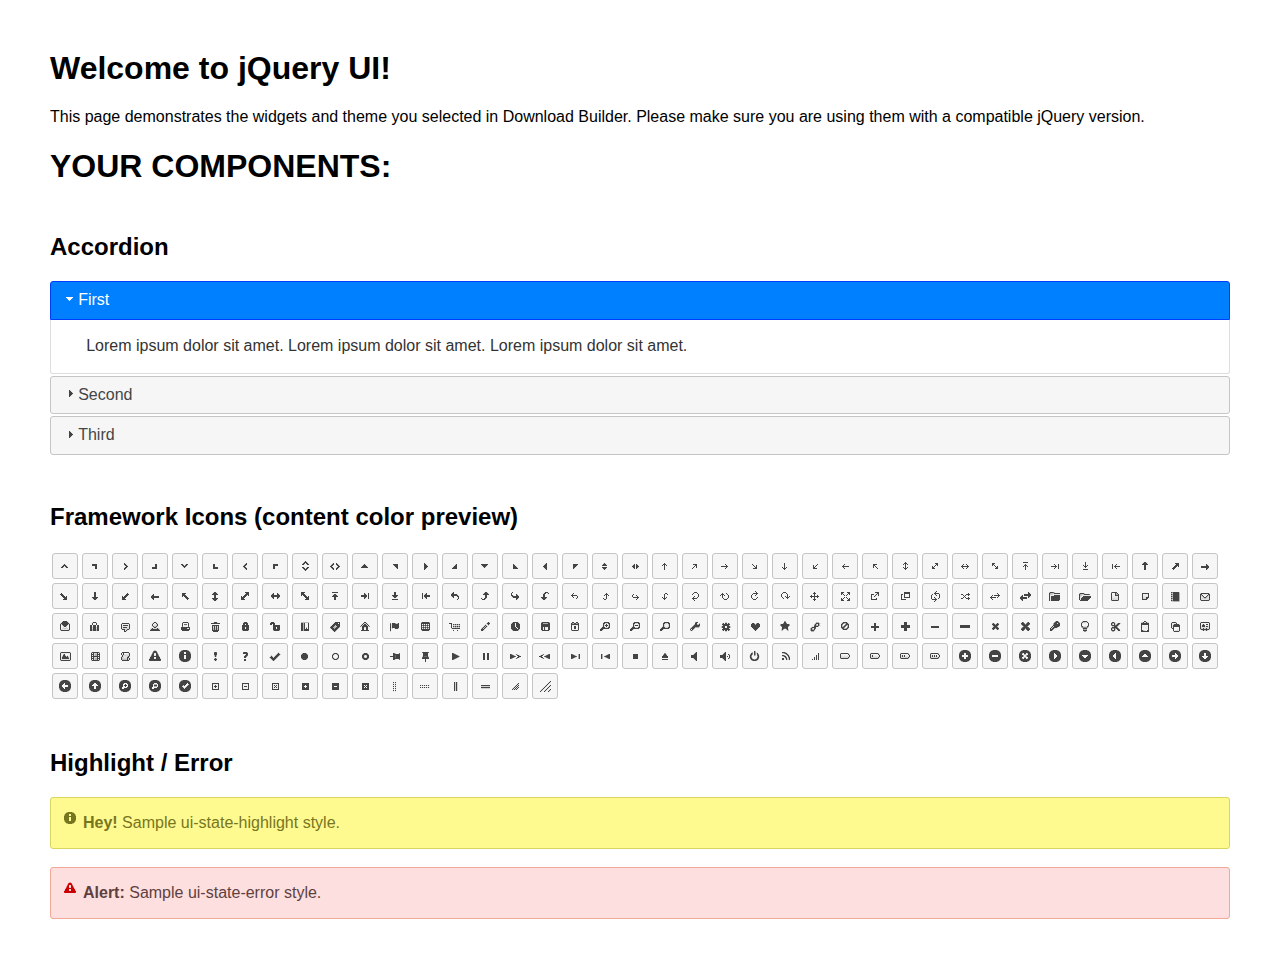
<file: js/index.html>
<!doctype html>
<html lang="us">
<head>
	<meta charset="utf-8">
	<title>jQuery UI Example Page</title>
	<link href="jquery-ui.css" rel="stylesheet">
	<style>
	body{
		font-family: "Trebuchet MS", sans-serif;
		margin: 50px;
	}
	.demoHeaders {
		margin-top: 2em;
	}
	#dialog-link {
		padding: .4em 1em .4em 20px;
		text-decoration: none;
		position: relative;
	}
	#dialog-link span.ui-icon {
		margin: 0 5px 0 0;
		position: absolute;
		left: .2em;
		top: 50%;
		margin-top: -8px;
	}
	#icons {
		margin: 0;
		padding: 0;
	}
	#icons li {
		margin: 2px;
		position: relative;
		padding: 4px 0;
		cursor: pointer;
		float: left;
		list-style: none;
	}
	#icons span.ui-icon {
		float: left;
		margin: 0 4px;
	}
	.fakewindowcontain .ui-widget-overlay {
		position: absolute;
	}
	select {
		width: 200px;
	}
	</style>
</head>
<body>

<h1>Welcome to jQuery UI!</h1>

<div class="ui-widget">
	<p>This page demonstrates the widgets and theme you selected in Download Builder. Please make sure you are using them with a compatible jQuery version.</p>
</div>

<h1>YOUR COMPONENTS:</h1>


<!-- Accordion -->
<h2 class="demoHeaders">Accordion</h2>
<div id="accordion">
	<h3>First</h3>
	<div>Lorem ipsum dolor sit amet. Lorem ipsum dolor sit amet. Lorem ipsum dolor sit amet.</div>
	<h3>Second</h3>
	<div>Phasellus mattis tincidunt nibh.</div>
	<h3>Third</h3>
	<div>Nam dui erat, auctor a, dignissim quis.</div>
</div>















<h2 class="demoHeaders">Framework Icons (content color preview)</h2>
<ul id="icons" class="ui-widget ui-helper-clearfix">
	<li class="ui-state-default ui-corner-all" title=".ui-icon-caret-1-n"><span class="ui-icon ui-icon-caret-1-n"></span></li>
	<li class="ui-state-default ui-corner-all" title=".ui-icon-caret-1-ne"><span class="ui-icon ui-icon-caret-1-ne"></span></li>
	<li class="ui-state-default ui-corner-all" title=".ui-icon-caret-1-e"><span class="ui-icon ui-icon-caret-1-e"></span></li>
	<li class="ui-state-default ui-corner-all" title=".ui-icon-caret-1-se"><span class="ui-icon ui-icon-caret-1-se"></span></li>
	<li class="ui-state-default ui-corner-all" title=".ui-icon-caret-1-s"><span class="ui-icon ui-icon-caret-1-s"></span></li>
	<li class="ui-state-default ui-corner-all" title=".ui-icon-caret-1-sw"><span class="ui-icon ui-icon-caret-1-sw"></span></li>
	<li class="ui-state-default ui-corner-all" title=".ui-icon-caret-1-w"><span class="ui-icon ui-icon-caret-1-w"></span></li>
	<li class="ui-state-default ui-corner-all" title=".ui-icon-caret-1-nw"><span class="ui-icon ui-icon-caret-1-nw"></span></li>
	<li class="ui-state-default ui-corner-all" title=".ui-icon-caret-2-n-s"><span class="ui-icon ui-icon-caret-2-n-s"></span></li>
	<li class="ui-state-default ui-corner-all" title=".ui-icon-caret-2-e-w"><span class="ui-icon ui-icon-caret-2-e-w"></span></li>
	<li class="ui-state-default ui-corner-all" title=".ui-icon-triangle-1-n"><span class="ui-icon ui-icon-triangle-1-n"></span></li>
	<li class="ui-state-default ui-corner-all" title=".ui-icon-triangle-1-ne"><span class="ui-icon ui-icon-triangle-1-ne"></span></li>
	<li class="ui-state-default ui-corner-all" title=".ui-icon-triangle-1-e"><span class="ui-icon ui-icon-triangle-1-e"></span></li>
	<li class="ui-state-default ui-corner-all" title=".ui-icon-triangle-1-se"><span class="ui-icon ui-icon-triangle-1-se"></span></li>
	<li class="ui-state-default ui-corner-all" title=".ui-icon-triangle-1-s"><span class="ui-icon ui-icon-triangle-1-s"></span></li>
	<li class="ui-state-default ui-corner-all" title=".ui-icon-triangle-1-sw"><span class="ui-icon ui-icon-triangle-1-sw"></span></li>
	<li class="ui-state-default ui-corner-all" title=".ui-icon-triangle-1-w"><span class="ui-icon ui-icon-triangle-1-w"></span></li>
	<li class="ui-state-default ui-corner-all" title=".ui-icon-triangle-1-nw"><span class="ui-icon ui-icon-triangle-1-nw"></span></li>
	<li class="ui-state-default ui-corner-all" title=".ui-icon-triangle-2-n-s"><span class="ui-icon ui-icon-triangle-2-n-s"></span></li>
	<li class="ui-state-default ui-corner-all" title=".ui-icon-triangle-2-e-w"><span class="ui-icon ui-icon-triangle-2-e-w"></span></li>
	<li class="ui-state-default ui-corner-all" title=".ui-icon-arrow-1-n"><span class="ui-icon ui-icon-arrow-1-n"></span></li>
	<li class="ui-state-default ui-corner-all" title=".ui-icon-arrow-1-ne"><span class="ui-icon ui-icon-arrow-1-ne"></span></li>
	<li class="ui-state-default ui-corner-all" title=".ui-icon-arrow-1-e"><span class="ui-icon ui-icon-arrow-1-e"></span></li>
	<li class="ui-state-default ui-corner-all" title=".ui-icon-arrow-1-se"><span class="ui-icon ui-icon-arrow-1-se"></span></li>
	<li class="ui-state-default ui-corner-all" title=".ui-icon-arrow-1-s"><span class="ui-icon ui-icon-arrow-1-s"></span></li>
	<li class="ui-state-default ui-corner-all" title=".ui-icon-arrow-1-sw"><span class="ui-icon ui-icon-arrow-1-sw"></span></li>
	<li class="ui-state-default ui-corner-all" title=".ui-icon-arrow-1-w"><span class="ui-icon ui-icon-arrow-1-w"></span></li>
	<li class="ui-state-default ui-corner-all" title=".ui-icon-arrow-1-nw"><span class="ui-icon ui-icon-arrow-1-nw"></span></li>
	<li class="ui-state-default ui-corner-all" title=".ui-icon-arrow-2-n-s"><span class="ui-icon ui-icon-arrow-2-n-s"></span></li>
	<li class="ui-state-default ui-corner-all" title=".ui-icon-arrow-2-ne-sw"><span class="ui-icon ui-icon-arrow-2-ne-sw"></span></li>
	<li class="ui-state-default ui-corner-all" title=".ui-icon-arrow-2-e-w"><span class="ui-icon ui-icon-arrow-2-e-w"></span></li>
	<li class="ui-state-default ui-corner-all" title=".ui-icon-arrow-2-se-nw"><span class="ui-icon ui-icon-arrow-2-se-nw"></span></li>
	<li class="ui-state-default ui-corner-all" title=".ui-icon-arrowstop-1-n"><span class="ui-icon ui-icon-arrowstop-1-n"></span></li>
	<li class="ui-state-default ui-corner-all" title=".ui-icon-arrowstop-1-e"><span class="ui-icon ui-icon-arrowstop-1-e"></span></li>
	<li class="ui-state-default ui-corner-all" title=".ui-icon-arrowstop-1-s"><span class="ui-icon ui-icon-arrowstop-1-s"></span></li>
	<li class="ui-state-default ui-corner-all" title=".ui-icon-arrowstop-1-w"><span class="ui-icon ui-icon-arrowstop-1-w"></span></li>
	<li class="ui-state-default ui-corner-all" title=".ui-icon-arrowthick-1-n"><span class="ui-icon ui-icon-arrowthick-1-n"></span></li>
	<li class="ui-state-default ui-corner-all" title=".ui-icon-arrowthick-1-ne"><span class="ui-icon ui-icon-arrowthick-1-ne"></span></li>
	<li class="ui-state-default ui-corner-all" title=".ui-icon-arrowthick-1-e"><span class="ui-icon ui-icon-arrowthick-1-e"></span></li>
	<li class="ui-state-default ui-corner-all" title=".ui-icon-arrowthick-1-se"><span class="ui-icon ui-icon-arrowthick-1-se"></span></li>
	<li class="ui-state-default ui-corner-all" title=".ui-icon-arrowthick-1-s"><span class="ui-icon ui-icon-arrowthick-1-s"></span></li>
	<li class="ui-state-default ui-corner-all" title=".ui-icon-arrowthick-1-sw"><span class="ui-icon ui-icon-arrowthick-1-sw"></span></li>
	<li class="ui-state-default ui-corner-all" title=".ui-icon-arrowthick-1-w"><span class="ui-icon ui-icon-arrowthick-1-w"></span></li>
	<li class="ui-state-default ui-corner-all" title=".ui-icon-arrowthick-1-nw"><span class="ui-icon ui-icon-arrowthick-1-nw"></span></li>
	<li class="ui-state-default ui-corner-all" title=".ui-icon-arrowthick-2-n-s"><span class="ui-icon ui-icon-arrowthick-2-n-s"></span></li>
	<li class="ui-state-default ui-corner-all" title=".ui-icon-arrowthick-2-ne-sw"><span class="ui-icon ui-icon-arrowthick-2-ne-sw"></span></li>
	<li class="ui-state-default ui-corner-all" title=".ui-icon-arrowthick-2-e-w"><span class="ui-icon ui-icon-arrowthick-2-e-w"></span></li>
	<li class="ui-state-default ui-corner-all" title=".ui-icon-arrowthick-2-se-nw"><span class="ui-icon ui-icon-arrowthick-2-se-nw"></span></li>
	<li class="ui-state-default ui-corner-all" title=".ui-icon-arrowthickstop-1-n"><span class="ui-icon ui-icon-arrowthickstop-1-n"></span></li>
	<li class="ui-state-default ui-corner-all" title=".ui-icon-arrowthickstop-1-e"><span class="ui-icon ui-icon-arrowthickstop-1-e"></span></li>
	<li class="ui-state-default ui-corner-all" title=".ui-icon-arrowthickstop-1-s"><span class="ui-icon ui-icon-arrowthickstop-1-s"></span></li>
	<li class="ui-state-default ui-corner-all" title=".ui-icon-arrowthickstop-1-w"><span class="ui-icon ui-icon-arrowthickstop-1-w"></span></li>
	<li class="ui-state-default ui-corner-all" title=".ui-icon-arrowreturnthick-1-w"><span class="ui-icon ui-icon-arrowreturnthick-1-w"></span></li>
	<li class="ui-state-default ui-corner-all" title=".ui-icon-arrowreturnthick-1-n"><span class="ui-icon ui-icon-arrowreturnthick-1-n"></span></li>
	<li class="ui-state-default ui-corner-all" title=".ui-icon-arrowreturnthick-1-e"><span class="ui-icon ui-icon-arrowreturnthick-1-e"></span></li>
	<li class="ui-state-default ui-corner-all" title=".ui-icon-arrowreturnthick-1-s"><span class="ui-icon ui-icon-arrowreturnthick-1-s"></span></li>
	<li class="ui-state-default ui-corner-all" title=".ui-icon-arrowreturn-1-w"><span class="ui-icon ui-icon-arrowreturn-1-w"></span></li>
	<li class="ui-state-default ui-corner-all" title=".ui-icon-arrowreturn-1-n"><span class="ui-icon ui-icon-arrowreturn-1-n"></span></li>
	<li class="ui-state-default ui-corner-all" title=".ui-icon-arrowreturn-1-e"><span class="ui-icon ui-icon-arrowreturn-1-e"></span></li>
	<li class="ui-state-default ui-corner-all" title=".ui-icon-arrowreturn-1-s"><span class="ui-icon ui-icon-arrowreturn-1-s"></span></li>
	<li class="ui-state-default ui-corner-all" title=".ui-icon-arrowrefresh-1-w"><span class="ui-icon ui-icon-arrowrefresh-1-w"></span></li>
	<li class="ui-state-default ui-corner-all" title=".ui-icon-arrowrefresh-1-n"><span class="ui-icon ui-icon-arrowrefresh-1-n"></span></li>
	<li class="ui-state-default ui-corner-all" title=".ui-icon-arrowrefresh-1-e"><span class="ui-icon ui-icon-arrowrefresh-1-e"></span></li>
	<li class="ui-state-default ui-corner-all" title=".ui-icon-arrowrefresh-1-s"><span class="ui-icon ui-icon-arrowrefresh-1-s"></span></li>
	<li class="ui-state-default ui-corner-all" title=".ui-icon-arrow-4"><span class="ui-icon ui-icon-arrow-4"></span></li>
	<li class="ui-state-default ui-corner-all" title=".ui-icon-arrow-4-diag"><span class="ui-icon ui-icon-arrow-4-diag"></span></li>
	<li class="ui-state-default ui-corner-all" title=".ui-icon-extlink"><span class="ui-icon ui-icon-extlink"></span></li>
	<li class="ui-state-default ui-corner-all" title=".ui-icon-newwin"><span class="ui-icon ui-icon-newwin"></span></li>
	<li class="ui-state-default ui-corner-all" title=".ui-icon-refresh"><span class="ui-icon ui-icon-refresh"></span></li>
	<li class="ui-state-default ui-corner-all" title=".ui-icon-shuffle"><span class="ui-icon ui-icon-shuffle"></span></li>
	<li class="ui-state-default ui-corner-all" title=".ui-icon-transfer-e-w"><span class="ui-icon ui-icon-transfer-e-w"></span></li>
	<li class="ui-state-default ui-corner-all" title=".ui-icon-transferthick-e-w"><span class="ui-icon ui-icon-transferthick-e-w"></span></li>
	<li class="ui-state-default ui-corner-all" title=".ui-icon-folder-collapsed"><span class="ui-icon ui-icon-folder-collapsed"></span></li>
	<li class="ui-state-default ui-corner-all" title=".ui-icon-folder-open"><span class="ui-icon ui-icon-folder-open"></span></li>
	<li class="ui-state-default ui-corner-all" title=".ui-icon-document"><span class="ui-icon ui-icon-document"></span></li>
	<li class="ui-state-default ui-corner-all" title=".ui-icon-document-b"><span class="ui-icon ui-icon-document-b"></span></li>
	<li class="ui-state-default ui-corner-all" title=".ui-icon-note"><span class="ui-icon ui-icon-note"></span></li>
	<li class="ui-state-default ui-corner-all" title=".ui-icon-mail-closed"><span class="ui-icon ui-icon-mail-closed"></span></li>
	<li class="ui-state-default ui-corner-all" title=".ui-icon-mail-open"><span class="ui-icon ui-icon-mail-open"></span></li>
	<li class="ui-state-default ui-corner-all" title=".ui-icon-suitcase"><span class="ui-icon ui-icon-suitcase"></span></li>
	<li class="ui-state-default ui-corner-all" title=".ui-icon-comment"><span class="ui-icon ui-icon-comment"></span></li>
	<li class="ui-state-default ui-corner-all" title=".ui-icon-person"><span class="ui-icon ui-icon-person"></span></li>
	<li class="ui-state-default ui-corner-all" title=".ui-icon-print"><span class="ui-icon ui-icon-print"></span></li>
	<li class="ui-state-default ui-corner-all" title=".ui-icon-trash"><span class="ui-icon ui-icon-trash"></span></li>
	<li class="ui-state-default ui-corner-all" title=".ui-icon-locked"><span class="ui-icon ui-icon-locked"></span></li>
	<li class="ui-state-default ui-corner-all" title=".ui-icon-unlocked"><span class="ui-icon ui-icon-unlocked"></span></li>
	<li class="ui-state-default ui-corner-all" title=".ui-icon-bookmark"><span class="ui-icon ui-icon-bookmark"></span></li>
	<li class="ui-state-default ui-corner-all" title=".ui-icon-tag"><span class="ui-icon ui-icon-tag"></span></li>
	<li class="ui-state-default ui-corner-all" title=".ui-icon-home"><span class="ui-icon ui-icon-home"></span></li>
	<li class="ui-state-default ui-corner-all" title=".ui-icon-flag"><span class="ui-icon ui-icon-flag"></span></li>
	<li class="ui-state-default ui-corner-all" title=".ui-icon-calculator"><span class="ui-icon ui-icon-calculator"></span></li>
	<li class="ui-state-default ui-corner-all" title=".ui-icon-cart"><span class="ui-icon ui-icon-cart"></span></li>
	<li class="ui-state-default ui-corner-all" title=".ui-icon-pencil"><span class="ui-icon ui-icon-pencil"></span></li>
	<li class="ui-state-default ui-corner-all" title=".ui-icon-clock"><span class="ui-icon ui-icon-clock"></span></li>
	<li class="ui-state-default ui-corner-all" title=".ui-icon-disk"><span class="ui-icon ui-icon-disk"></span></li>
	<li class="ui-state-default ui-corner-all" title=".ui-icon-calendar"><span class="ui-icon ui-icon-calendar"></span></li>
	<li class="ui-state-default ui-corner-all" title=".ui-icon-zoomin"><span class="ui-icon ui-icon-zoomin"></span></li>
	<li class="ui-state-default ui-corner-all" title=".ui-icon-zoomout"><span class="ui-icon ui-icon-zoomout"></span></li>
	<li class="ui-state-default ui-corner-all" title=".ui-icon-search"><span class="ui-icon ui-icon-search"></span></li>
	<li class="ui-state-default ui-corner-all" title=".ui-icon-wrench"><span class="ui-icon ui-icon-wrench"></span></li>
	<li class="ui-state-default ui-corner-all" title=".ui-icon-gear"><span class="ui-icon ui-icon-gear"></span></li>
	<li class="ui-state-default ui-corner-all" title=".ui-icon-heart"><span class="ui-icon ui-icon-heart"></span></li>
	<li class="ui-state-default ui-corner-all" title=".ui-icon-star"><span class="ui-icon ui-icon-star"></span></li>
	<li class="ui-state-default ui-corner-all" title=".ui-icon-link"><span class="ui-icon ui-icon-link"></span></li>
	<li class="ui-state-default ui-corner-all" title=".ui-icon-cancel"><span class="ui-icon ui-icon-cancel"></span></li>
	<li class="ui-state-default ui-corner-all" title=".ui-icon-plus"><span class="ui-icon ui-icon-plus"></span></li>
	<li class="ui-state-default ui-corner-all" title=".ui-icon-plusthick"><span class="ui-icon ui-icon-plusthick"></span></li>
	<li class="ui-state-default ui-corner-all" title=".ui-icon-minus"><span class="ui-icon ui-icon-minus"></span></li>
	<li class="ui-state-default ui-corner-all" title=".ui-icon-minusthick"><span class="ui-icon ui-icon-minusthick"></span></li>
	<li class="ui-state-default ui-corner-all" title=".ui-icon-close"><span class="ui-icon ui-icon-close"></span></li>
	<li class="ui-state-default ui-corner-all" title=".ui-icon-closethick"><span class="ui-icon ui-icon-closethick"></span></li>
	<li class="ui-state-default ui-corner-all" title=".ui-icon-key"><span class="ui-icon ui-icon-key"></span></li>
	<li class="ui-state-default ui-corner-all" title=".ui-icon-lightbulb"><span class="ui-icon ui-icon-lightbulb"></span></li>
	<li class="ui-state-default ui-corner-all" title=".ui-icon-scissors"><span class="ui-icon ui-icon-scissors"></span></li>
	<li class="ui-state-default ui-corner-all" title=".ui-icon-clipboard"><span class="ui-icon ui-icon-clipboard"></span></li>
	<li class="ui-state-default ui-corner-all" title=".ui-icon-copy"><span class="ui-icon ui-icon-copy"></span></li>
	<li class="ui-state-default ui-corner-all" title=".ui-icon-contact"><span class="ui-icon ui-icon-contact"></span></li>
	<li class="ui-state-default ui-corner-all" title=".ui-icon-image"><span class="ui-icon ui-icon-image"></span></li>
	<li class="ui-state-default ui-corner-all" title=".ui-icon-video"><span class="ui-icon ui-icon-video"></span></li>
	<li class="ui-state-default ui-corner-all" title=".ui-icon-script"><span class="ui-icon ui-icon-script"></span></li>
	<li class="ui-state-default ui-corner-all" title=".ui-icon-alert"><span class="ui-icon ui-icon-alert"></span></li>
	<li class="ui-state-default ui-corner-all" title=".ui-icon-info"><span class="ui-icon ui-icon-info"></span></li>
	<li class="ui-state-default ui-corner-all" title=".ui-icon-notice"><span class="ui-icon ui-icon-notice"></span></li>
	<li class="ui-state-default ui-corner-all" title=".ui-icon-help"><span class="ui-icon ui-icon-help"></span></li>
	<li class="ui-state-default ui-corner-all" title=".ui-icon-check"><span class="ui-icon ui-icon-check"></span></li>
	<li class="ui-state-default ui-corner-all" title=".ui-icon-bullet"><span class="ui-icon ui-icon-bullet"></span></li>
	<li class="ui-state-default ui-corner-all" title=".ui-icon-radio-off"><span class="ui-icon ui-icon-radio-off"></span></li>
	<li class="ui-state-default ui-corner-all" title=".ui-icon-radio-on"><span class="ui-icon ui-icon-radio-on"></span></li>
	<li class="ui-state-default ui-corner-all" title=".ui-icon-pin-w"><span class="ui-icon ui-icon-pin-w"></span></li>
	<li class="ui-state-default ui-corner-all" title=".ui-icon-pin-s"><span class="ui-icon ui-icon-pin-s"></span></li>
	<li class="ui-state-default ui-corner-all" title=".ui-icon-play"><span class="ui-icon ui-icon-play"></span></li>
	<li class="ui-state-default ui-corner-all" title=".ui-icon-pause"><span class="ui-icon ui-icon-pause"></span></li>
	<li class="ui-state-default ui-corner-all" title=".ui-icon-seek-next"><span class="ui-icon ui-icon-seek-next"></span></li>
	<li class="ui-state-default ui-corner-all" title=".ui-icon-seek-prev"><span class="ui-icon ui-icon-seek-prev"></span></li>
	<li class="ui-state-default ui-corner-all" title=".ui-icon-seek-end"><span class="ui-icon ui-icon-seek-end"></span></li>
	<li class="ui-state-default ui-corner-all" title=".ui-icon-seek-first"><span class="ui-icon ui-icon-seek-first"></span></li>
	<li class="ui-state-default ui-corner-all" title=".ui-icon-stop"><span class="ui-icon ui-icon-stop"></span></li>
	<li class="ui-state-default ui-corner-all" title=".ui-icon-eject"><span class="ui-icon ui-icon-eject"></span></li>
	<li class="ui-state-default ui-corner-all" title=".ui-icon-volume-off"><span class="ui-icon ui-icon-volume-off"></span></li>
	<li class="ui-state-default ui-corner-all" title=".ui-icon-volume-on"><span class="ui-icon ui-icon-volume-on"></span></li>
	<li class="ui-state-default ui-corner-all" title=".ui-icon-power"><span class="ui-icon ui-icon-power"></span></li>
	<li class="ui-state-default ui-corner-all" title=".ui-icon-signal-diag"><span class="ui-icon ui-icon-signal-diag"></span></li>
	<li class="ui-state-default ui-corner-all" title=".ui-icon-signal"><span class="ui-icon ui-icon-signal"></span></li>
	<li class="ui-state-default ui-corner-all" title=".ui-icon-battery-0"><span class="ui-icon ui-icon-battery-0"></span></li>
	<li class="ui-state-default ui-corner-all" title=".ui-icon-battery-1"><span class="ui-icon ui-icon-battery-1"></span></li>
	<li class="ui-state-default ui-corner-all" title=".ui-icon-battery-2"><span class="ui-icon ui-icon-battery-2"></span></li>
	<li class="ui-state-default ui-corner-all" title=".ui-icon-battery-3"><span class="ui-icon ui-icon-battery-3"></span></li>
	<li class="ui-state-default ui-corner-all" title=".ui-icon-circle-plus"><span class="ui-icon ui-icon-circle-plus"></span></li>
	<li class="ui-state-default ui-corner-all" title=".ui-icon-circle-minus"><span class="ui-icon ui-icon-circle-minus"></span></li>
	<li class="ui-state-default ui-corner-all" title=".ui-icon-circle-close"><span class="ui-icon ui-icon-circle-close"></span></li>
	<li class="ui-state-default ui-corner-all" title=".ui-icon-circle-triangle-e"><span class="ui-icon ui-icon-circle-triangle-e"></span></li>
	<li class="ui-state-default ui-corner-all" title=".ui-icon-circle-triangle-s"><span class="ui-icon ui-icon-circle-triangle-s"></span></li>
	<li class="ui-state-default ui-corner-all" title=".ui-icon-circle-triangle-w"><span class="ui-icon ui-icon-circle-triangle-w"></span></li>
	<li class="ui-state-default ui-corner-all" title=".ui-icon-circle-triangle-n"><span class="ui-icon ui-icon-circle-triangle-n"></span></li>
	<li class="ui-state-default ui-corner-all" title=".ui-icon-circle-arrow-e"><span class="ui-icon ui-icon-circle-arrow-e"></span></li>
	<li class="ui-state-default ui-corner-all" title=".ui-icon-circle-arrow-s"><span class="ui-icon ui-icon-circle-arrow-s"></span></li>
	<li class="ui-state-default ui-corner-all" title=".ui-icon-circle-arrow-w"><span class="ui-icon ui-icon-circle-arrow-w"></span></li>
	<li class="ui-state-default ui-corner-all" title=".ui-icon-circle-arrow-n"><span class="ui-icon ui-icon-circle-arrow-n"></span></li>
	<li class="ui-state-default ui-corner-all" title=".ui-icon-circle-zoomin"><span class="ui-icon ui-icon-circle-zoomin"></span></li>
	<li class="ui-state-default ui-corner-all" title=".ui-icon-circle-zoomout"><span class="ui-icon ui-icon-circle-zoomout"></span></li>
	<li class="ui-state-default ui-corner-all" title=".ui-icon-circle-check"><span class="ui-icon ui-icon-circle-check"></span></li>
	<li class="ui-state-default ui-corner-all" title=".ui-icon-circlesmall-plus"><span class="ui-icon ui-icon-circlesmall-plus"></span></li>
	<li class="ui-state-default ui-corner-all" title=".ui-icon-circlesmall-minus"><span class="ui-icon ui-icon-circlesmall-minus"></span></li>
	<li class="ui-state-default ui-corner-all" title=".ui-icon-circlesmall-close"><span class="ui-icon ui-icon-circlesmall-close"></span></li>
	<li class="ui-state-default ui-corner-all" title=".ui-icon-squaresmall-plus"><span class="ui-icon ui-icon-squaresmall-plus"></span></li>
	<li class="ui-state-default ui-corner-all" title=".ui-icon-squaresmall-minus"><span class="ui-icon ui-icon-squaresmall-minus"></span></li>
	<li class="ui-state-default ui-corner-all" title=".ui-icon-squaresmall-close"><span class="ui-icon ui-icon-squaresmall-close"></span></li>
	<li class="ui-state-default ui-corner-all" title=".ui-icon-grip-dotted-vertical"><span class="ui-icon ui-icon-grip-dotted-vertical"></span></li>
	<li class="ui-state-default ui-corner-all" title=".ui-icon-grip-dotted-horizontal"><span class="ui-icon ui-icon-grip-dotted-horizontal"></span></li>
	<li class="ui-state-default ui-corner-all" title=".ui-icon-grip-solid-vertical"><span class="ui-icon ui-icon-grip-solid-vertical"></span></li>
	<li class="ui-state-default ui-corner-all" title=".ui-icon-grip-solid-horizontal"><span class="ui-icon ui-icon-grip-solid-horizontal"></span></li>
	<li class="ui-state-default ui-corner-all" title=".ui-icon-gripsmall-diagonal-se"><span class="ui-icon ui-icon-gripsmall-diagonal-se"></span></li>
	<li class="ui-state-default ui-corner-all" title=".ui-icon-grip-diagonal-se"><span class="ui-icon ui-icon-grip-diagonal-se"></span></li>
</ul>















<!-- Highlight / Error -->
<h2 class="demoHeaders">Highlight / Error</h2>
<div class="ui-widget">
	<div class="ui-state-highlight ui-corner-all" style="margin-top: 20px; padding: 0 .7em;">
		<p><span class="ui-icon ui-icon-info" style="float: left; margin-right: .3em;"></span>
		<strong>Hey!</strong> Sample ui-state-highlight style.</p>
	</div>
</div>
<br>
<div class="ui-widget">
	<div class="ui-state-error ui-corner-all" style="padding: 0 .7em;">
		<p><span class="ui-icon ui-icon-alert" style="float: left; margin-right: .3em;"></span>
		<strong>Alert:</strong> Sample ui-state-error style.</p>
	</div>
</div>

<script src="external/jquery/jquery.js"></script>
<script src="jquery-ui.js"></script>
<script>

$( "#accordion" ).accordion();




























// Hover states on the static widgets
$( "#dialog-link, #icons li" ).hover(
	function() {
		$( this ).addClass( "ui-state-hover" );
	},
	function() {
		$( this ).removeClass( "ui-state-hover" );
	}
);
</script>
</body>
</html>
</file>
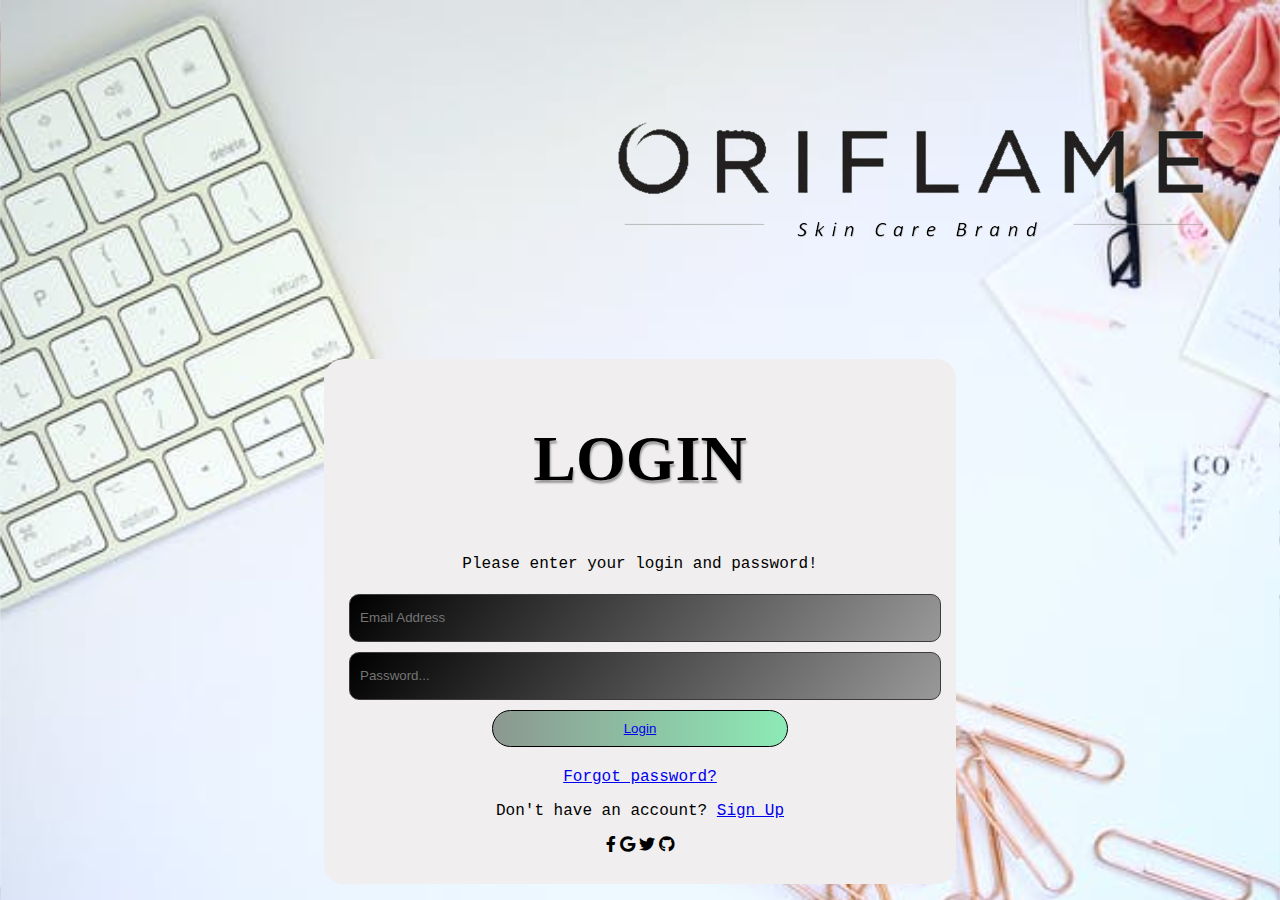
<file: my-login-page.html>
<!DOCTYPE html>
<html lang="en">
<head>
    <meta charset="UTF-8">
    <meta http-equiv="X-UA-Compatible" content="IE=edge">
    <meta name="viewport" content="width=device-width, initial-scale=1.0">
    <title> Login Page </title> 
    <link rel="stylesheet" href="my-login-page.css">
    <link rel="stylesheet" href="https://cdnjs.cloudflare.com/ajax/libs/font-awesome/5.15.3/css/all.min.css">
</head>
<body bgcolor="ash">
    <div class="img">
      <img src="./skin-removebg-preview.png" alt="">
    </div>
    <div class="main">
        <div class="box">
          <h1>LOGIN</h1>
          <div class="me">
          </div>
              <p class="text-white-50 mb-5">Please enter your login and password!</p>
              <div class="form-outline form-white mb-4">
                <input type="email" id="typeEmailX" class="input" placeholder="Email Address">
                <div class="form-outline flex-fill mb-0">
                  <input type="password" name="pass1" id="pass1" class="input" placeholder="Password..." required>
                    <div class="relative">
                    <button class="button" type="submit"><a href="index.html">Login</a>  </button>


           <p class="small mb-5 pb-lg-2"><a class="text-white-50" href="#!">Forgot password?</a></p>

            </div>

            <div>
              <p class="mb-0">Don't have an account? <a href="myweb.html" class="text-white-50 fw-bold">Sign Up</a>
              </p>
            </div>
            <div class="text-center mb-3" style="color: black;">
                <span type="button" class="btn btn-link btn-floating mx-1">
                  <i class="fab fa-facebook-f"></i>
                </span>
        
                <span type="button" class="btn btn-link btn-floating mx-1">
                  <i class="fab fa-google"></i>
                </span>
        
                <span type="button" class="btn btn-link btn-floating mx-1">
                  <i class="fab fa-twitter"></i>
                </span>
        
                <span type="button" class="btn btn-link btn-floating mx-1">
                  <i class="fab fa-github"></i>
                </span>
              </div>
          </div>
        </div>
      </div>
    </div>

                    
            
            

</body>
</html>
</file>
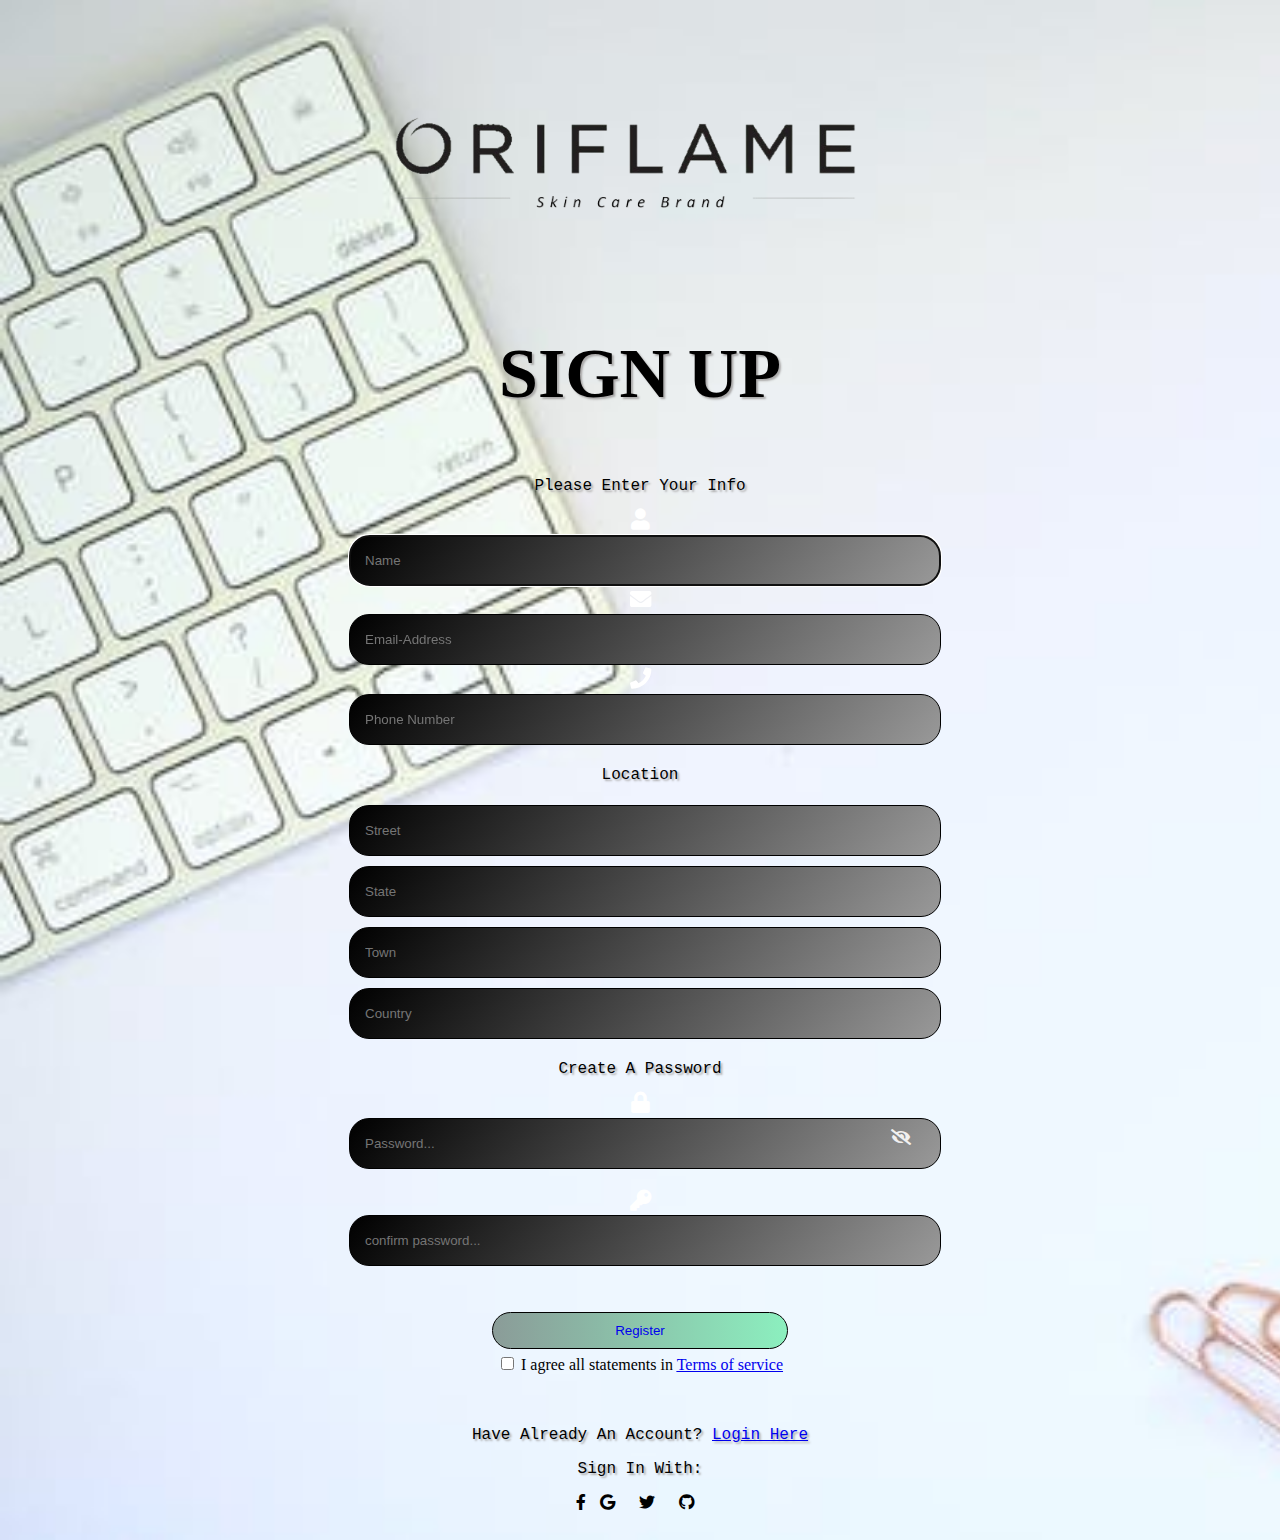
<file: myweb.html>
<!DOCTYPE html>
<html lang="en">
<head>
    <meta charset="UTF-8">
    <meta http-equiv="X-UA-Compatible" content="E=edge">
    <meta name="viewport" content="width=device-width, initial-scale=1.0">
    <title> my web</title>
    <link rel="stylesheet" href="myweb.css">
    <link rel="icon" href="victor-sign-up4.jpeg">
    <link rel="stylesheet" href="https://cdnjs.cloudflare.com/ajax/libs/font-awesome/5.15.3/css/all.min.css">
</head>

<body>

   <div class="main">
        <div class="box">
          <img src="./skin-removebg-preview.png" alt="">
            <h1>SIGN UP </h1>
            <p> please enter your info </p>

            <form action="#" method="post" id="form1">
                <div class="d-flex flex-row align-items-center mb-4">
                    <i class="fas fa-user fa-lg me-3 fa-fw"></i>
                    <div class="form-outline flex-fill mb-0">
                <input type="text" placeholder="Name" class="input" required autofocus><br>
                <div class="d-flex flex-row align-items-center mb-4">
                    <i class="fas fa-envelope fa-lg me-3 fa-fw"></i>
                    <div class="form-outline flex-fill mb-0">
                <input type="email" name="email1" id="email1" placeholder="Email-Address" class="input" required><br>
                <div class="d-flex flex-row align-items-center mb-4">
                    <i class="fas fa-phone fa-lg me-3 fa-fw"></i>
                    <div class="form-outline flex-fill mb-0">
                <input type="text" placeholder="Phone Number" class="input" name="number1" id="number1" required><br>
            
                <p> Location </p>

                <input type="text" placeholder="Street" name="street" id="street" class="input" required><br>
                <input type="text" placeholder="State" name="state" id="state" class="input" required><br>
                <input type="text" name="town" id="town" placeholder="Town" class="input" required><br>
                <input type="text" placeholder="Country" name="country" id="Nation" class="input" required><br>

                <p> Create a password </p>

                <div class="relative">
                    <div class="d-flex flex-row align-items-center mb-4">
                        <i class="fas fa-lock fa-lg me-3 fa-fw"></i>
                        <div class="form-outline flex-fill mb-0">
                    <input type="password" name="pass1" id="pass1" class="input" placeholder="Password..." required><span onclick="myfun()" id="span"> <i class="fa fa-eye-slash"></i></span>
                </div><br>
                <div class="relative">
                    <div class="d-flex flex-row align-items-center mb-4">
                        <i class="fas fa-key fa-lg me-3 fa-fw"></i>
                        <div class="form-outline flex-fill mb-0">
                    <input type="password" name="pass1" id="pass1" class="input" placeholder="confirm password..." required><span onclick="myfun2()" id="span1"> <i class="fa-eye-slash"></i></span>
                </div><br><br>


                <div class="relative">
                    <button type="submit"
                      class="btn btn-success btn-block btn-lg gradient-custom-4 text-body"><a href="my-login-page.html" style="text-decoration: none;">Register</a></button>
                  </div>

                <div class="form-check d-flex justify-content-center mb-5">
                    <input class="form-check-input me-2" type="checkbox" value="" id="form2Example3cg" />
                    <label class="form-check-label" id="label" for="form2Example3g">
                      I agree all statements in <a href="#!" class="text-body"><u>Terms of service</u></a>
                    </label>
                  </div><br><br>
                  <p class="text-center text-muted mt-5 mb-0">Have already an account? <a href="my-login-page.html"
                    class="fw-bold text-body"><u>Login here</u></a></p>

                    <p>Sign in with:</p>
                    <div class="text-center mb-3" style="color: black;">
                        <span type="button" class="btn btn-link btn-floating mx-1">
                          <i class="fab fa-facebook-f"></i>
                        </span>
                
                        <span type="button" class="btn btn-link btn-floating mx-1">
                          <i class="fab fa-google"></i>
                        </span>
                
                        <span type="button" class="btn btn-link btn-floating mx-1">
                          <i class="fab fa-twitter"></i>
                        </span>
                
                        <span type="button" class="btn btn-link btn-floating mx-1">
                          <i class="fab fa-github"></i>
                        </span>
                      </div>
                
            
            </form>
        </div>
    </div>
</body>
</html>
</file>
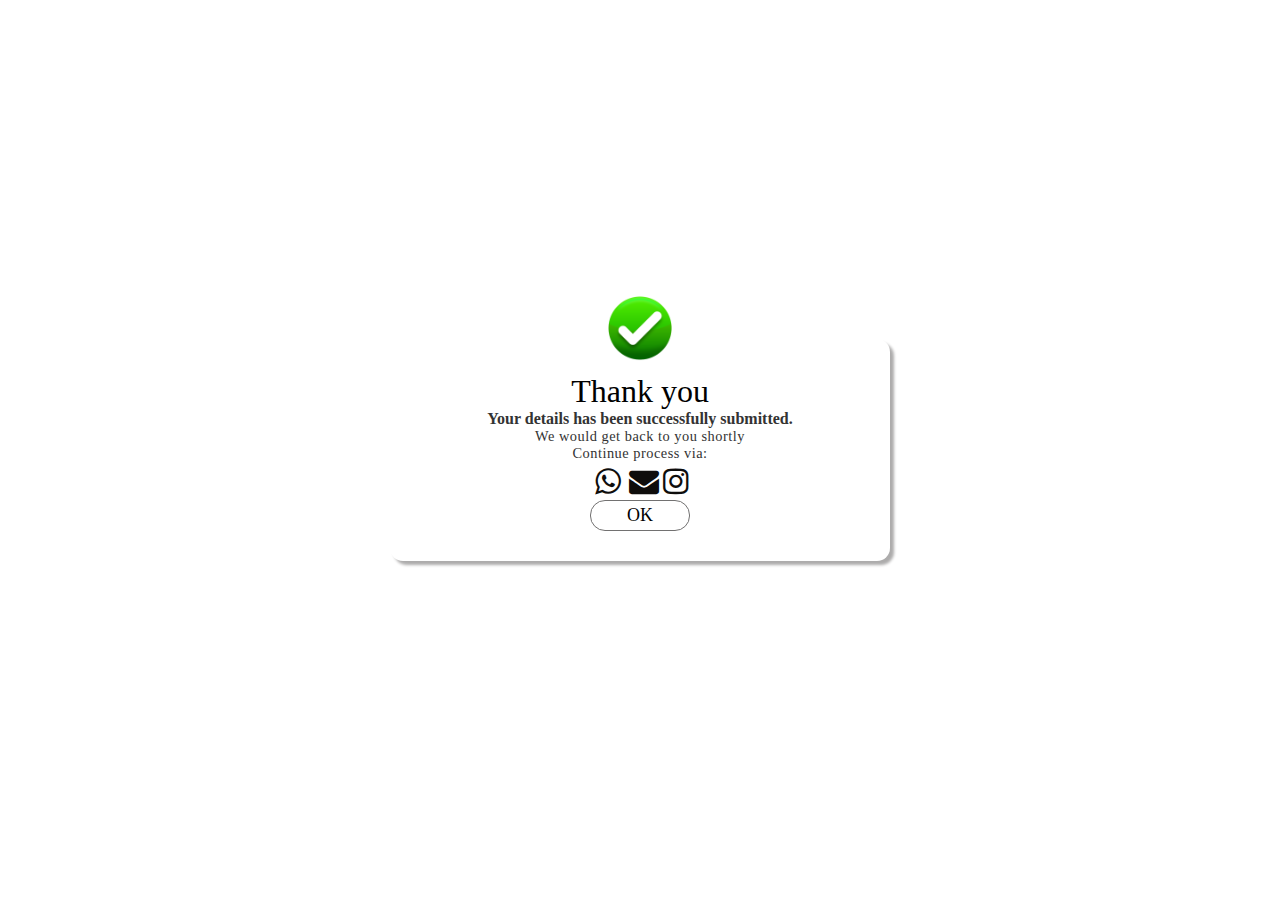
<file: success.html>
<!DOCTYPE html>
<html lang="en">
<head>
    <meta charset="UTF-8">
    <meta name="viewport" content="width=device-width, initial-scale=1.0">
    <link type="text/css" rel="stylesheet" href="css/font-awesome.min.css" />
    <link rel="stylesheet" href="test.css">
    <title>Document</title>
</head>
<body>
    <div class="pop-up">
        <img src="images/good.png">
        <h2>Thank you</h2>
        <h3>Your details has been successfully submitted.</h3>
        <p>We would get back to you shortly</p>
        <p>Continue process via:</p>
        <div class="social-icons-footer">
            <a href="https://wa.me/+22957751285"><i class="fa fa-whatsapp"></i></a>
            <a href="mailto:nerotech4.1985@gmail.com"><i class="fa fa-envelope"></i></a>
            <a href="https://www.instagram.com/nerotech4/"><i class="fa fa-instagram"></i></a>
        </div>
        <a href="http://127.0.0.1:5502/index.html"><button type="submit">OK</button></a>
    </div>
</body>
</html>
</file>
<file: my-login-page.css>
*  {
    box-sizing: border-box;
}


body {
    background: white;
    font-family:'Times New Roman', Times, serif;
    background-size: cover;
    background-repeat: repeat;
    background-image: url('victor-sign-up4.jpeg');
}

.main {
    display: flex;
    justify-content: center;
}

.box {
    margin-top: 15rem;
    width: 50%;
    height: 50%;
    box-shadow: 20px 40px 100px #00000000;
    padding: 20px;
    background: rgb(240, 238, 238);
    text-align: center;
    display: flex;
    flex-direction: column;
    border-radius: 20px;
}
.img {
    margin-left: 34rem;
    margin-bottom: -14rem;
}

p {
    text-align: center;
    text-decoration: none;
    font-family: 'Courier New', Courier, monospace;
    color: rgb(0, 0, 0);
    display: center;
}
h1 {
    text-transform: capitalize;
    text-align: center;
    font-size: 4rem;
    color: rgb(0, 0, 0);
    text-transform: bold;
    text-shadow: 1px 3px 2px rgb(156, 155, 155);
    font-family:'Times New Roman', Times, serif;
}

.input{
    border: 1px solid #3d3c3c;
    margin: 5px;
    border-radius: 10px;
    padding: 10px 10px ;
    width: 100%;
    height: 3rem;
    background: linear-gradient(130deg,#000, #333, #666, #999);
    color: rgb(255, 252, 252);
    display: center;
}


.button {
    background: linear-gradient(to right, rgba(41, 66, 50, 0.5), rgba(42, 231, 127, 0.5));
    border: 1px solid #000;
    margin: 5px;
    border-radius: 20px;
    padding: 10px 10px ;
    width: 50%;
}
.button:hover{
    background: linear-gradient(to left, rgba(41, 66, 50, 0.5), rgba(42, 231, 127, 0.5));
    transition: 1s ease;
    border: 0.1px solid rgb(138, 137, 137);
    color: white;
    font-size: 0.9rem;
}

.text-center {
    color: white;
    background: transparent;
    border: 0;
    margin: 10px;
    display: center
}

.text-center:nth-child(1) {
    margin: 0%;
}



@media screen and (max-width: 600px) {
    .box {
        display: block;
        width: 100%;
    }
    .input {
        width: 100%;
    }
}
</file>
<file: myweb.css>
* {
    box-sizing: border-box;
}

body {
    font-family:'Times New Roman', Times, serif;
    background-size: cover;
    background-repeat: repeat;
    background-image: url('victor-sign-up4.jpeg');
}

.main {
    display: flex;
    justify-content: center;
}

button {
    background: linear-gradient(to right, rgba(41, 66, 50, 0.5), rgba(42, 231, 127, 0.5));
    border: 1px solid #000;
    margin: 5px;
    border-radius: 20px;
    padding: 10px 10px ;
    width: 50%;
}
.botton {
    background:linear-gradient(to right, rgba(0, 0, 0, 0.5), rgb(245, 0, 73));
    color: white;
    text-decoration: solid;
    border: 0px solid transparent;
    font-weight: bold;
    padding: 10px 17px;
    border-radius: 40px 40px;
    transition: .4s;
    position: relative;
    text-align: center;
    display: flex;
    flex-direction: column;
}

.box {
    width: 50%;
    height: 50%;
    color: white;
    box-shadow: 20px 40px 100px #0000;
    padding: 20px;
    background: transparent;
    text-align: center;
    display: flex;
    flex-direction: column;
    border-radius: 20px;

}
#label{
    color: black;
}
.box h1 {
    color: rgb(0, 0, 0);
    font-size: 70px;
}.box p {
    color: rgb(0, 0, 0);
}

.input{
    border: 1px solid #000;
    margin: 5px;
    border-radius: 20px;
    padding: 17px 15px ;
    width: 100%;
    background: linear-gradient(130deg,#000, #333, #666, #999);
    color: white;
}

input [type=text] {
    text-transform: capitalize;
}

h1, p {
    text-transform: capitalize;
    text-align: center;
    color: rgb(8, 8, 8);
    text-transform: bold;
    text-shadow: 2px 2px 2px  rgb(170, 169, 169);
}

.relative {
    position: relative;
}
 
.fa-eye, .fa-eye-slash {
    position: absolute;
    top: 35px;
    right: 25px;
    color: rgb(241, 240, 240);
}

.i {
    background: linear-gradient(to right, rgba(41, 66, 50, 0.5), rgba(42, 231, 127, 0.5));
}

#sign-up {
    border: 1px solid #000;
    margin: 5px;
    border-radius: 20px;
    padding: 10px 10px ;
    width: 50%;
    color: rgb(10, 10, 10);
}

p {
    text-align: center;
    text-decoration: none;
    font-family: 'Courier New', Courier, monospace;
    color: rgb(10, 10, 10);
    display: center;
}

.text-center {
    display: center;
}

.btn-link {
    background: transparent;
    border: 0;
    margin: 10px;
    display: center;
}

.btn-link:nth-child(1) {
    margin: 0px;
}

@media screen and (max-width: 600px) {
    .box {
        display: block;
        width: 100%;
    }
    .input {
        width: 100%;
    }
}
</file>
<file: test.css>
* {
    margin: 0;
    padding: 0;
    font-family: 'Poppins', 'sans-serif';
    box-sizing: border-box;
}
.test {
    width: 100%;
    min-height: 100vh;
    display: flex;
    background: white;
    align-items: center;
    justify-content: center;
}

.testimonial {
    width: 90%;
    max-width: 800px;
    margin: auto;
}
.testimonial-text {
    background: white;
    color: black;
    width: 100%;
    height: 350px;
    position: relative;
    box-shadow: 0 15px 20px rgba(0, 0, 0, 0.2);
}


.user-text {
    width: 100%;
    text-align: center;
    line-height: 30px;
    position: absolute;
    top: 50%;
    left: 50%;
    transform: translate(-50%,-50%);
    display: none;
}
.user-text .fas {
    font-size: 30px;
    margin-bottom: 50px;
    margin-top: 10px;
}
.user-text h3 {
    display: block;
    font-size: 20px;
    margin-top: 20px;
    font-weight: 500;
    text-transform: uppercase;
}
.testimonial-pic {
    margin-top: 20px;
    display: flex;
    align-items: center;
    justify-content: center;
}
.user-pic {
    width: 80px;
    padding: 5px;
    border-radius: 20%;
    margin: 7px;
    cursor: pointer;
}
.user-text.active-text {
    display: block;
    animation: moveup 0.3s linear forwards;
}
.user-pic.active-pic {
    width: 100px;
    border: 3px solid black;
}
#blog h1 {
    font-size:35px;
    text-align: center;
    text-shadow: 1px 1px 1px #f47514;
    letter-spacing: 5px;
}
@keyframes moveup {
    0% {
        margin-top: 25px;
    }
    100% {
        margin-top: 0px;
    }
}






















.pop-up {
    width: 500px;
    height: auto;
    background: rgb(255, 255, 255);
    border-radius: 13px;
    position: absolute;
    top: 50%;
    left: 50%;
    transform: translate(-50%, -50%);
    text-align: center;
    padding: 0 30px 30px;
    color: #333;
    box-shadow: 4px 4px 3px rgb(173, 172, 172);
}
.pop-up img {
    width: 80px;
    margin-top: -50px;
    border-radius: 50%;
}
.pop-up h2{
    font-size: 2rem;
    font-weight: 500;
    color: black;
}
.pop-up h3 {
    font-size: 1rem;
}
.pop-up p {
    font-size: 0.9rem;
    letter-spacing: 0.5px;
}
.pop-up .social-icons-footer i{
    width: 30px;
    padding: 4px;
}
.pop-up .social-icons-footer .fa {
    color: #0e0d0c;
    font-size: 30px;
}
.pop-up .social-icons-footer .fa:hover {
    color: blue;
}
.pop-up button {
    align-items: center;
    width: 100px;
    font-size: 18px;
    justify-content: center;
    border-radius: 15px;
    border: 0.5px solid rgb(114, 113, 113);
    background: white;
    color: #000;
    padding: 4px;
}
.pop-up button:hover {
    background: rgb(116, 115, 115);
    color: white;
    border: none;
}
</file>
